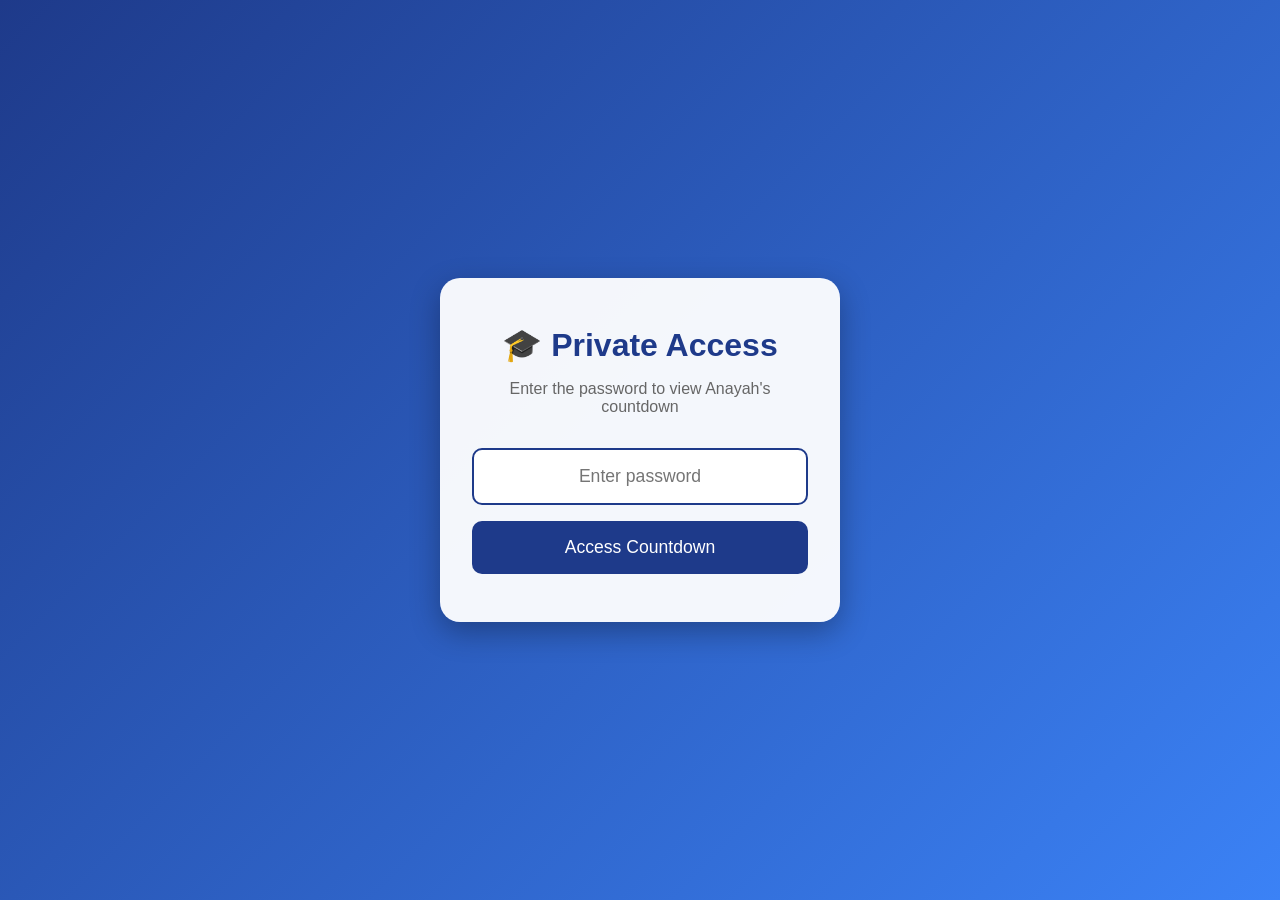
<file: index.html>
<!DOCTYPE html>
<html lang="en">
<head>
    <meta charset="UTF-8">
    <meta name="viewport" content="width=device-width, initial-scale=1.0">
    <title>Anayah Zafar | Countdown to University</title>
</head>
<body>
    <script>
        // Check login status and redirect
        function checkLoginAndRedirect() {
            const isLoggedIn = localStorage.getItem('anayah_logged_in');
            const loginTime = localStorage.getItem('anayah_login_time');
            
            // Check if login expired (24 hours)
            if (isLoggedIn && loginTime) {
                const timeElapsed = Date.now() - parseInt(loginTime);
                const twentyFourHours = 24 * 60 * 60 * 1000;
                
                if (timeElapsed > twentyFourHours) {
                    // Login expired
                    localStorage.removeItem('anayah_logged_in');
                    localStorage.removeItem('anayah_login_time');
                    window.location.href = 'login.html';
                    return;
                }
                
                // Still logged in
                window.location.href = 'countdown.html';
            } else {
                // Not logged in
                window.location.href = 'login.html';
            }
        }

        // Immediate redirect
        checkLoginAndRedirect();
    </script>
    
    <!-- Fallback content (shouldn't be seen) -->
    <div style="text-align: center; padding: 50px; font-family: Arial;">
        <p>Redirecting...</p>
    </div>
</body>
</html>
</file>
<file: style.css>
* {
    margin: 0;
    padding: 0;
    box-sizing: border-box;
}

body {
    font-family: 'Segoe UI', Tahoma, Geneva, Verdana, sans-serif;
    background: linear-gradient(135deg, #1e3a8a 0%, #3b82f6 100%);
    min-height: 100vh;
    position: relative;
    overflow-x: hidden;
}

.background-logos {
    position: fixed;
    top: 0;
    left: 0;
    width: 100%;
    height: 100%;
    opacity: 0.12;
    background-image: 
        url('data:image/svg+xml,<svg xmlns="http://www.w3.org/2000/svg" viewBox="0 0 100 120"><path d="M10 20 L50 10 L90 20 L90 70 Q90 85 50 100 Q10 85 10 70 Z" fill="rgb(0,50,98)" stroke="rgb(253,181,21)" stroke-width="2"/><text x="50" y="45" font-family="serif" font-size="12" font-weight="bold" text-anchor="middle" fill="rgb(253,181,21)">UC</text><text x="50" y="65" font-family="serif" font-size="8" text-anchor="middle" fill="rgb(253,181,21)">Berkeley</text></svg>'),
        url('data:image/svg+xml,<svg xmlns="http://www.w3.org/2000/svg" viewBox="0 0 100 120"><path d="M10 20 L50 10 L90 20 L90 70 Q90 85 50 100 Q10 85 10 70 Z" fill="rgb(39,116,174)" stroke="rgb(255,209,0)" stroke-width="2"/><text x="50" y="45" font-family="serif" font-size="12" font-weight="bold" text-anchor="middle" fill="rgb(255,209,0)">UC</text><text x="50" y="65" font-family="serif" font-size="8" text-anchor="middle" fill="rgb(255,209,0)">UCLA</text></svg>'),
        url('data:image/svg+xml,<svg xmlns="http://www.w3.org/2000/svg" viewBox="0 0 100 120"><path d="M10 20 L50 10 L90 20 L90 70 Q90 85 50 100 Q10 85 10 70 Z" fill="rgb(24,43,73)" stroke="rgb(198,146,20)" stroke-width="2"/><text x="50" y="45" font-family="serif" font-size="12" font-weight="bold" text-anchor="middle" fill="rgb(198,146,20)">UC</text><text x="50" y="65" font-family="serif" font-size="7" text-anchor="middle" fill="rgb(198,146,20)">San Diego</text></svg>'),
        url('data:image/svg+xml,<svg xmlns="http://www.w3.org/2000/svg" viewBox="0 0 100 120"><path d="M10 20 L50 10 L90 20 L90 70 Q90 85 50 100 Q10 85 10 70 Z" fill="rgb(0,60,108)" stroke="rgb(255,191,0)" stroke-width="2"/><text x="50" y="45" font-family="serif" font-size="12" font-weight="bold" text-anchor="middle" fill="rgb(255,191,0)">UC</text><text x="50" y="65" font-family="serif" font-size="8" text-anchor="middle" fill="rgb(255,191,0)">Davis</text></svg>'),
        url('data:image/svg+xml,<svg xmlns="http://www.w3.org/2000/svg" viewBox="0 0 100 120"><path d="M10 20 L50 10 L90 20 L90 70 Q90 85 50 100 Q10 85 10 70 Z" fill="rgb(79,38,131)" stroke="rgb(255,210,0)" stroke-width="2"/><text x="50" y="45" font-family="serif" font-size="12" font-weight="bold" text-anchor="middle" fill="rgb(255,210,0)">UC</text><text x="50" y="65" font-family="serif" font-size="8" text-anchor="middle" fill="rgb(255,210,0)">Irvine</text></svg>');
    background-repeat: repeat;
    background-size: 160px 160px;
    background-position: 0 0, 80px 80px, 160px 0, 240px 80px, 80px 160px;
    animation: float 50s ease-in-out infinite;
    z-index: -1;
}

@keyframes float {
    0%, 100% { transform: translate(0, 0) rotate(0deg); }
    33% { transform: translate(-20px, -20px) rotate(1deg); }
    66% { transform: translate(20px, -10px) rotate(-1deg); }
}

.container {
    max-width: 800px;
    margin: 0 auto;
    padding: 2rem;
    position: relative;
    z-index: 1;
}

header {
    text-align: center;
    margin-bottom: 3rem;
    color: white;
}

header h1 {
    font-size: 3rem;
    margin-bottom: 0.5rem;
    text-shadow: 2px 2px 4px rgba(0,0,0,0.3);
}

header p {
    font-size: 1.2rem;
    opacity: 0.9;
}

main {
    display: flex;
    flex-direction: column;
    gap: 3rem;
}

.countdown-section {
    background: rgba(255, 255, 255, 0.95);
    border-radius: 20px;
    padding: 2rem;
    text-align: center;
    box-shadow: 0 10px 30px rgba(0,0,0,0.2);
    backdrop-filter: blur(10px);
}

.countdown-section.special {
    background: rgba(255, 248, 220, 0.95);
    border: 2px solid #ffd700;
}

.countdown-section h2 {
    color: #1e3a8a;
    font-size: 1.8rem;
    margin-bottom: 1.5rem;
}

.countdown {
    display: flex;
    justify-content: center;
    gap: 2rem;
    margin-bottom: 1rem;
}

.time-unit {
    background: #1e3a8a;
    color: white;
    padding: 1rem;
    border-radius: 15px;
    min-width: 80px;
    box-shadow: 0 4px 10px rgba(0,0,0,0.2);
}

.time-unit.big {
    min-width: 120px;
    background: #ffd700;
    color: #1e3a8a;
}

.time-unit span {
    display: block;
    font-size: 2rem;
    font-weight: bold;
    line-height: 1;
}

.time-unit.big span {
    font-size: 3rem;
}

.time-unit label {
    display: block;
    font-size: 0.8rem;
    margin-top: 0.5rem;
    text-transform: uppercase;
    letter-spacing: 1px;
}

.countdown-date {
    color: #666;
    font-style: italic;
    margin-top: 1rem;
}

.hearts {
    font-size: 2rem;
    margin-top: 1rem;
}

@media (max-width: 768px) {
    .container {
        padding: 1rem;
    }
    
    header h1 {
        font-size: 2rem;
    }
    
    .countdown {
        flex-wrap: wrap;
        gap: 1rem;
    }
    
    .time-unit {
        min-width: 70px;
        padding: 0.8rem;
    }
    
    .time-unit span {
        font-size: 1.5rem;
    }
    
    .time-unit.big span {
        font-size: 2rem;
    }
}
</file>
